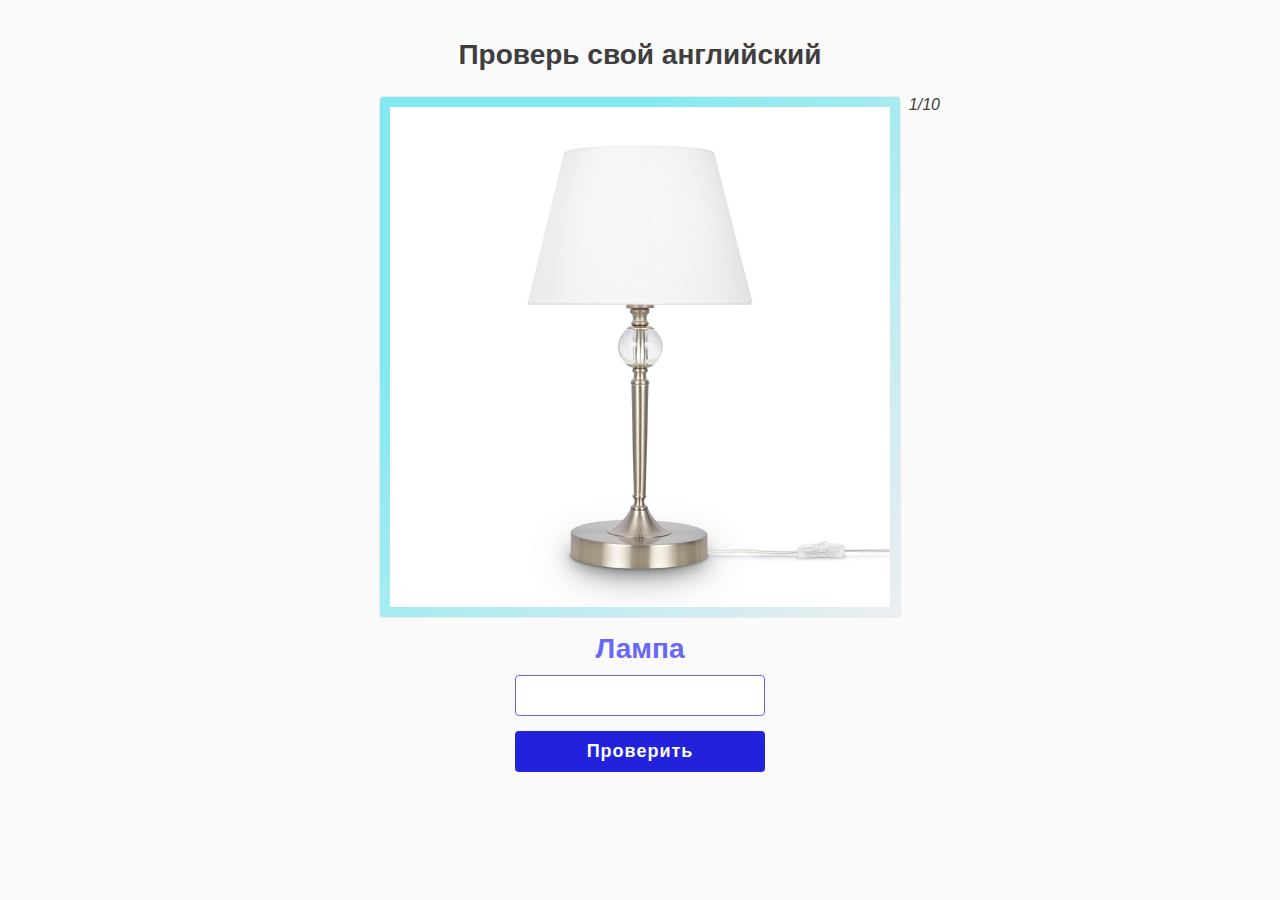
<file: CV/index1.html>
<!DOCTYPE html>
<html lang="en">

<head>
    <meta charset="UTF-8">
    <meta name="viewport" content="width=device-width, initial-scale=1.0">
    <title>Проверь свой английский</title>
    <link rel="stylesheet" href="style1.css">
</head>

<body>
    <h1>Проверь свой английский</h1>
    <form>
        <div>
            <!-- <i>1/4</i>
            <img src="img/lamp.svg">
            <b>лампа</b> -->
        </div>
        <input type="search">
        <button class="check-btn">Проверить</button>
    </form>
    <script src="script1.js"></script>
</body>

</html>
</file>
<file: CV/style1.css>
{
        margin: 0;
        padding: 0;
        box-sizing: border-box;
    }

    body {
        max-width: 768px;
        margin: 0 auto;
        padding: 20px 10px;
        color: #3e3e3e;
        font: 18px Arial, Helvetica, sans-serif;
        background-color: #fafafa;
    }

    h1 {
        margin-bottom: 25px;
        font-size: 28px;
        text-align: center;
    }

    form {
        display: flex;
        flex-direction: column;
        justify-content: center;
        align-items: center;
    }

    div {
        position: relative;
        width: 600px;
        margin: 0 auto 10px;
        text-align: center;
    }

    div::before {
        position: absolute;
        content: '';
        top: 0;
        left: 0;
        width: 25px;
        height: 25px;
        background: 50%/cover no-repeat;
    }

    .correct::before {
        background-image: url(correct.svg);
    }

    .incorrect::before {
        background-image: url(incorrect.svg);
    }

    i {
        position: absolute;
        top: 0;
        right: 0;
        font-size: 16px;
    }

    img {
        height: 500px;
        padding: 10px;
        border: 1px solid #ebebee;
        border-radius: 4px;
        background: linear-gradient(315deg, #edeef0 0%, #83eaf1 74%);
    }

    b {
        display: block;
        margin-top: 10px;
        color: #6868f8;
        font-size: 28px;
        text-transform: capitalize;
    }

    input {
        display: block;
        width: 250px;
        padding: 8px;
        border: 1px solid #6868f8;
        border-radius: 4px;
        outline: none;
        color: #6868f8;
        font: 700 20px Arial, Helvetica, sans-serif;
        letter-spacing: 1px;
        text-align: center;
    }

    input:focus {
        border-color: #1e1ef8;
    }

    button {
        display: block;
        width: 250px;
        margin-top: 15px;
        padding: 10px;
        border: none;
        border-radius: 4px;
        color: #fafafa;
        font: 700 18px Arial, Helvetica, sans-serif;
        letter-spacing: 1px;
        background-color: #2222dd;
        transition: background-color .4s;
        cursor: pointer;
    }

    button:hover {
        background-color: #4646ec;
    }


    /* 
#6868f8;
linear-gradient(315deg, #63a4ff 0%, #83eaf1 74%);
rgba(100, 100, 111, 0.2) 0px 7px 29px 0px; 
*/
</file>
